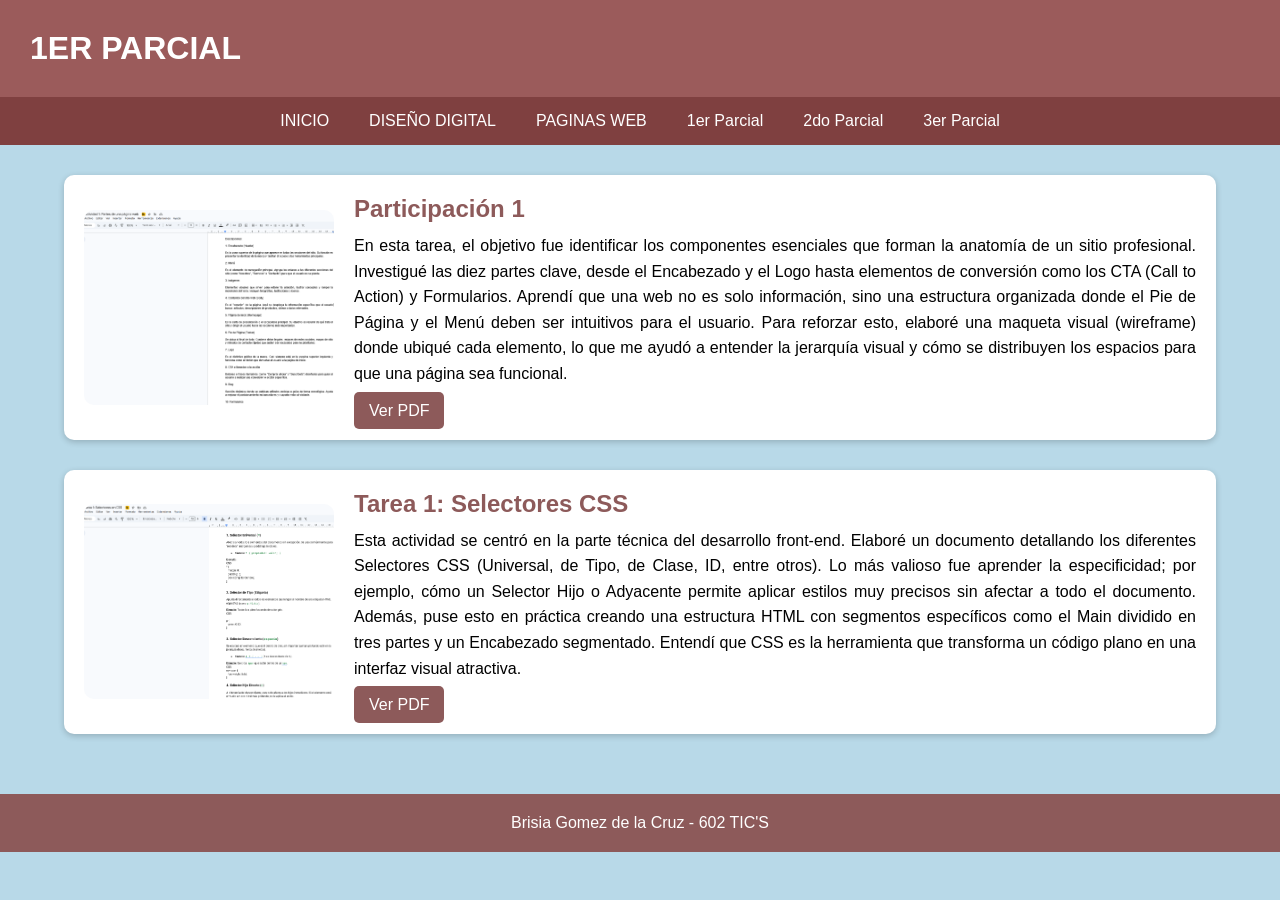
<file: 1er_parcial_pw.html>
<!DOCTYPE html>
<html lang="es">
<head>
    <meta charset="UTF-8">
    <meta name="viewport" content="width=device-width, initial-scale=1.0">
    <title>1er Parcial</title>

    <link rel="stylesheet" href="estilos_web.css">
</head>

<body>

<header>

    <h1>1ER PARCIAL</h1>

</header>

<nav>

    <ul>

        <li><a href="index.html">INICIO</a></li>

        <li><a href="diseno_digital.html">DISEÑO DIGITAL</a></li>

        <li><a href="paginas_web.html">PAGINAS WEB</a></li>

        <li><a href="1er_parcial_pw.html">1er Parcial</a></li>

        <li><a href="2do_parcial_pw.html">2do Parcial</a></li>

        <li><a href="3er_parcial_pw.html">3er Parcial</a></li>

    </ul>

</nav>


<section class="contenedor">

    <div class="actividad">

        <img src="Participacion 1-web.png" alt="Página Web">

        <div class="contenido">

            <h2>Participación 1</h2>

            <p>
                En esta tarea, el objetivo fue identificar los componentes esenciales que forman la anatomía de un sitio profesional.
          Investigué las diez partes clave, desde el Encabezado y el Logo hasta elementos de conversión como los CTA (Call to Action)
          y Formularios. Aprendí que una web no es solo información, sino una estructura organizada donde el Pie de Página y el Menú
          deben ser intuitivos para el usuario. Para reforzar esto, elaboré una maqueta visual (wireframe) donde ubiqué cada elemento,
          lo que me ayudó a entender la jerarquía visual y cómo se distribuyen los espacios para que una página sea funcional.
            </p>

            <a href="Actividad 1_ Partes de una página web.pdf">
                Ver PDF
            </a>

        </div>

    </div>


    <div class="actividad">

        <img src="selectores-css.png" alt="CSS">

        <div class="contenido">

            <h2>Tarea 1: Selectores CSS</h2>

            <p>
                Esta actividad se centró en la parte técnica del desarrollo front-end. Elaboré un documento detallando los diferentes
          Selectores CSS (Universal, de Tipo, de Clase, ID, entre otros). Lo más valioso fue aprender la especificidad; por ejemplo,
          cómo un Selector Hijo o Adyacente permite aplicar estilos muy precisos sin afectar a todo el documento. Además, puse esto en
          práctica creando una estructura HTML con segmentos específicos como el Main dividido en tres partes y un Encabezado segmentado.
          Entendí que CSS es la herramienta que transforma un código plano en una interfaz visual atractiva.
            </p>

            <a href="Tarea 1_ Selectores en CSS.pdf">
                Ver PDF
            </a>

        </div>

    </div>

</section>

<footer>

    <p>
        Brisia Gomez de la Cruz - 602 TIC'S
    </p>

</footer>

</body>
</html>
</file>
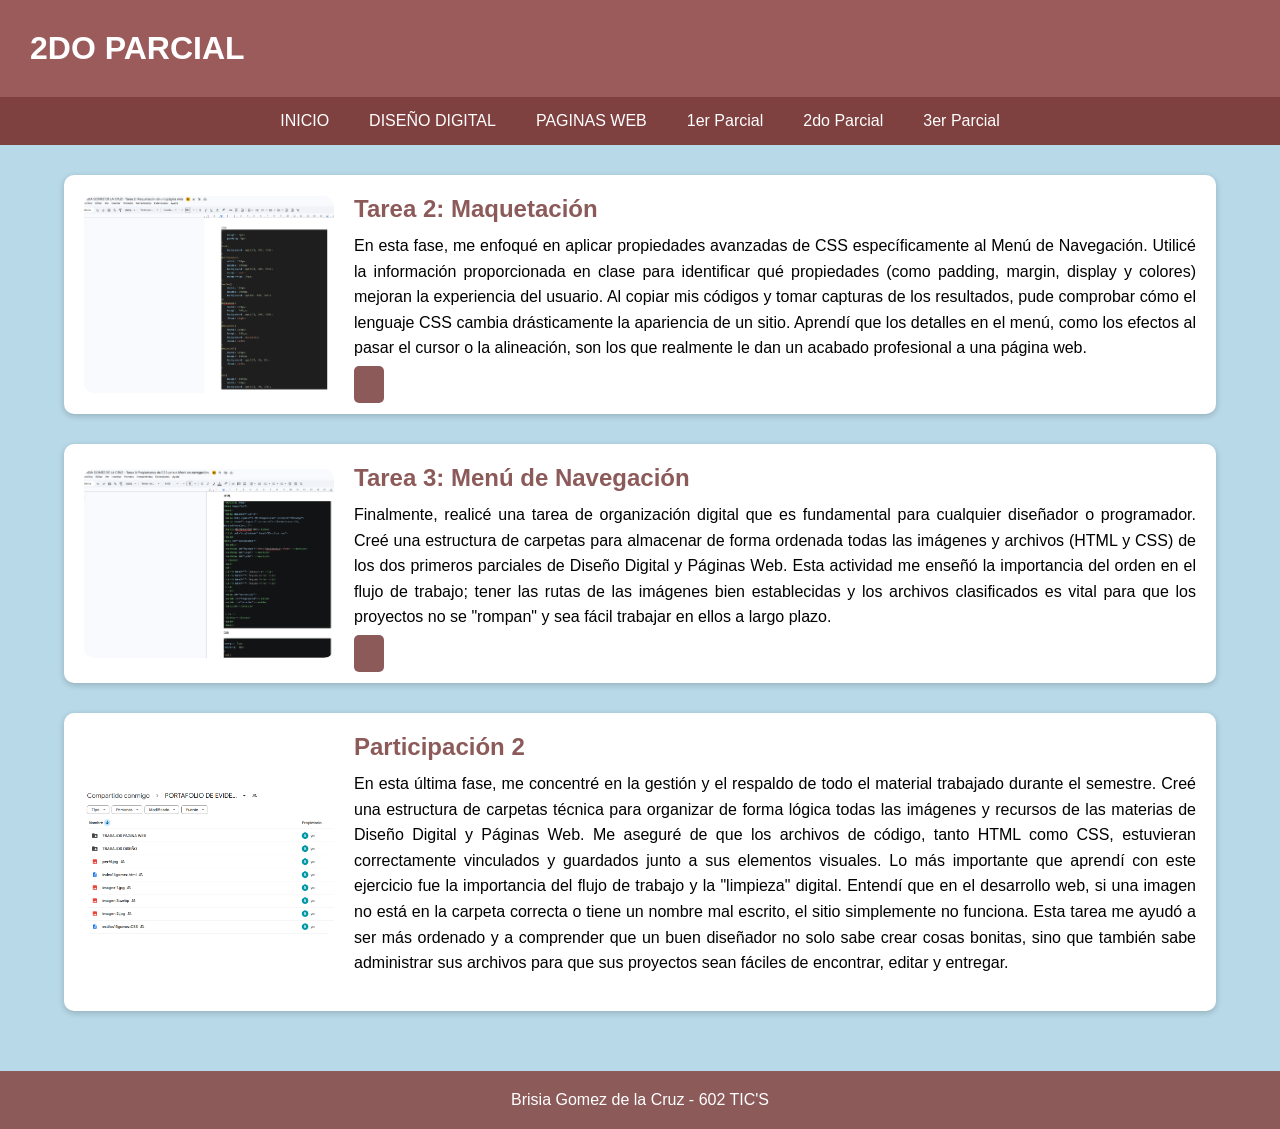
<file: 2do_parcial_pw.html>
<!DOCTYPE html>
<html lang="es">
<head>
    <meta charset="UTF-8">
    <meta name="viewport" content="width=device-width, initial-scale=1.0">
    <title>2do Parcial</title>

    <link rel="stylesheet" href="estilos_web.css">
</head>

<body>

<header>

    <h1>2DO PARCIAL</h1>

</header>

<nav>

    <ul>

        <li><a href="index.html">INICIO</a></li>

        <li><a href="diseno_digital.html">DISEÑO DIGITAL</a></li>

        <li><a href="paginas_web.html">PAGINAS WEB</a></li>

        <li><a href="1er_parcial_pw.html">1er Parcial</a></li>

        <li><a href="2do_parcial_pw.html">2do Parcial</a></li>

        <li><a href="3er_parcial_pw.html">3er Parcial</a></li>

    </ul>

</nav>


<section class="contenedor">


    <div class="actividad">

        <img src="tarea2-maquetacion.png" alt="Maquetación">

        <div class="contenido">

            <h2>Tarea 2: Maquetación</h2>

            <p>
                En esta fase, me enfoqué en aplicar propiedades avanzadas de CSS específicamente al Menú de Navegación. Utilicé la información
          proporcionada en clase para identificar qué propiedades (como padding, margin, display y colores) mejoran la experiencia del usuario.
          Al copiar mis códigos y tomar capturas de los resultados, pude comprobar cómo el lenguaje CSS cambia drásticamente la apariencia de un
          sitio. Aprendí que los detalles en el menú, como los efectos al pasar el cursor o la alineación, son los que realmente le dan un acabado
          profesional a una página web.
            </p>

            <a href="BRISIA GOMEZ DE LA CRUZ - Tarea 2_ Maquetación de una página web.pdf">
        
            </a>

        </div>

    </div>

    <div class="actividad">

        <img src="tarea3-propiedadesdecss.png" alt="Menú">

        <div class="contenido">

            <h2>Tarea 3: Menú de Navegación</h2>

            <p>
                Finalmente, realicé una tarea de organización digital que es fundamental para cualquier diseñador o programador. Creé una estructura de carpetas
          para almacenar de forma ordenada todas las imágenes y archivos (HTML y CSS) de los dos primeros parciales de Diseño Digital y Páginas Web. Esta actividad
          me enseñó la importancia del orden en el flujo de trabajo; tener las rutas de las imágenes bien establecidas y los archivos clasificados es vital para que
          los proyectos no se "rompan" y sea fácil trabajar en ellos a largo plazo.
            </p>

            <a href="BRISIA GOMEZ DE LA CRUZ - Tarea 3_ Propiedades de CSS para el Menú de navegación..pdf">
               
            </a>

        </div>

    </div>


    <div class="actividad">

        <img src="participacion2-web.png" alt="Portafolio">

        <div class="contenido">

            <h2>Participación 2</h2>

            <p>
                En esta última fase, me concentré en la gestión y el respaldo de todo el material trabajado durante el semestre. Creé una estructura de carpetas
          técnica para organizar de forma lógica todas las imágenes y recursos de las materias de Diseño Digital y Páginas Web. Me aseguré de que los archivos
          de código, tanto HTML como CSS, estuvieran correctamente vinculados y guardados junto a sus elementos visuales.

         Lo más importante que aprendí con este ejercicio fue la importancia del flujo de trabajo y la "limpieza" digital. Entendí que en el desarrollo web, si una
         imagen no está en la carpeta correcta o tiene un nombre mal escrito, el sitio simplemente no funciona. Esta tarea me ayudó a ser más ordenado y a comprender
         que un buen diseñador no solo sabe crear cosas bonitas, sino que también sabe administrar sus archivos para que sus proyectos sean fáciles de encontrar, editar
         y entregar.
            </p>

        </div>

    </div>

</section>

<footer>

    <p>
        Brisia Gomez de la Cruz - 602 TIC'S
    </p>

</footer>

</body>
</html>
</file>
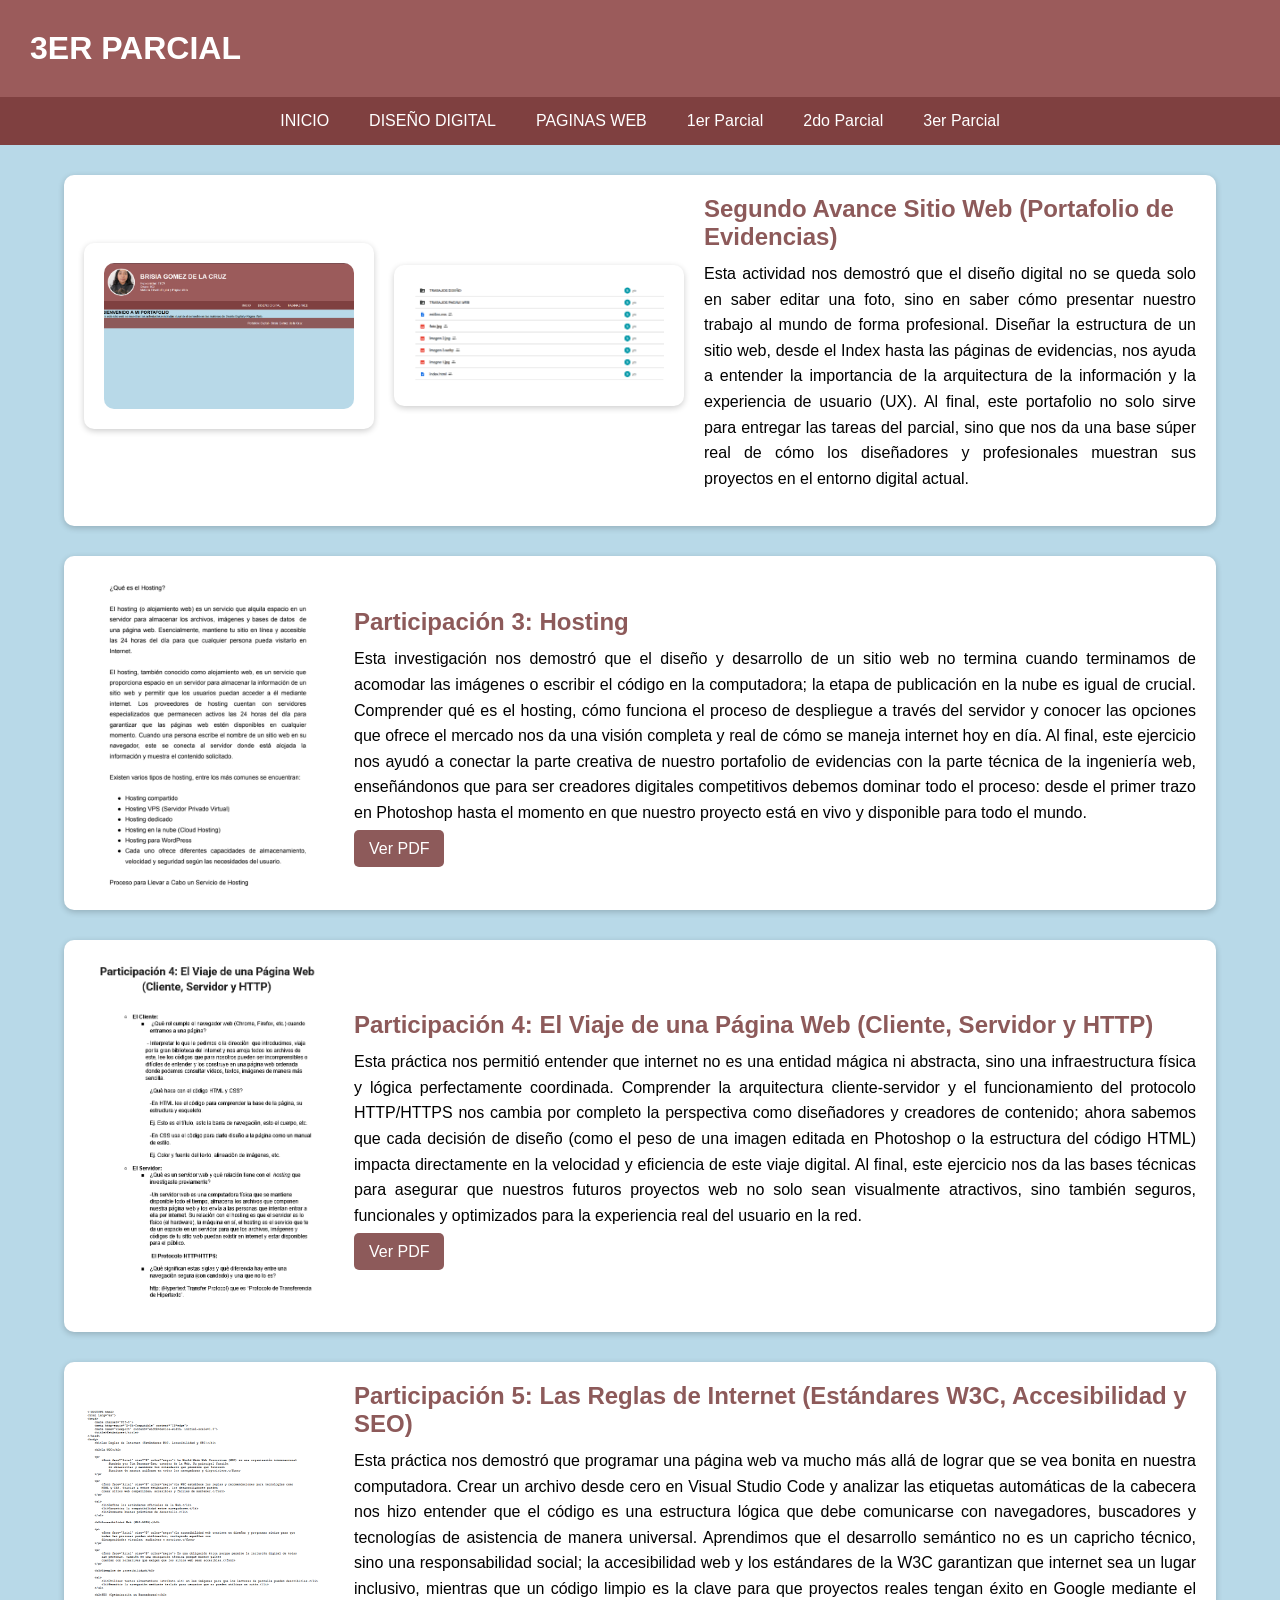
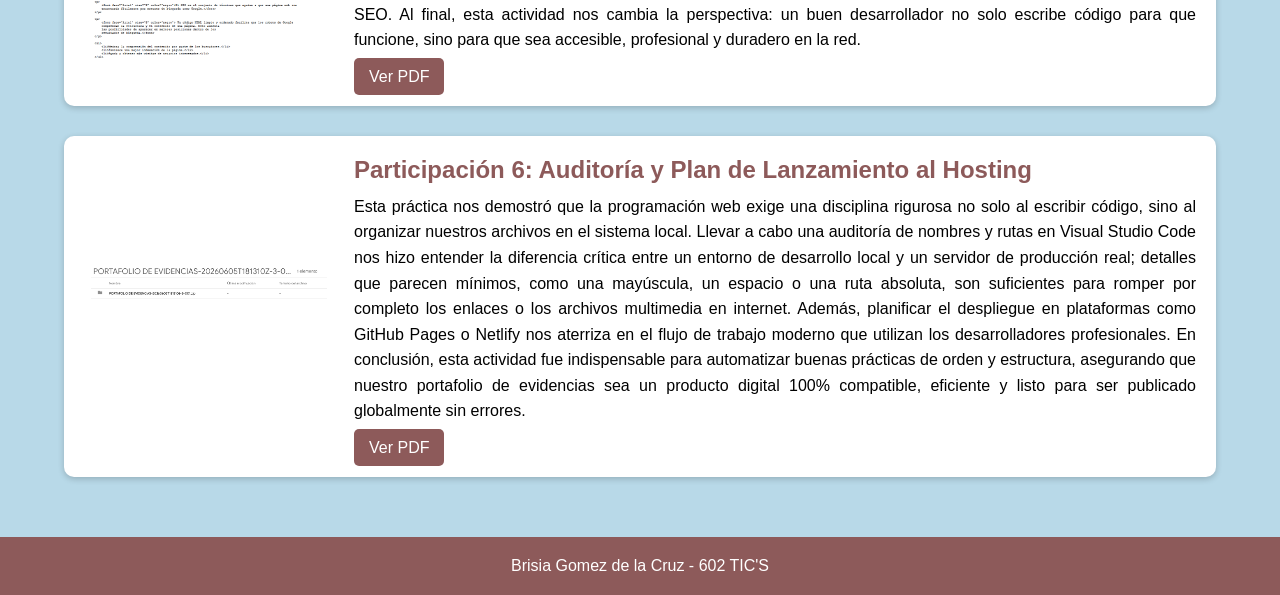
<file: 3er_parcial_pw.html>
<!DOCTYPE html>
<html lang="es">
<head>
    <meta charset="UTF-8">
    <meta name="viewport" content="width=device-width, initial-scale=1.0">
    <title>1er Parcial</title>

    <link rel="stylesheet" href="estilos_web.css">
</head>

<body>

<header>

    <h1>3ER PARCIAL</h1>

</header>

<nav>

    <ul>

        <li><a href="index.html">INICIO</a></li>

        <li><a href="diseno_digital.html">DISEÑO DIGITAL</a></li>

        <li><a href="paginas_web.html">PAGINAS WEB</a></li>

        <li><a href="1er_parcial_pw.html">1er Parcial</a></li>

        <li><a href="2do_parcial_pw.html">2do Parcial</a></li>

        <li><a href="3er_parcial_pw.html">3er Parcial</a></li>

    </ul>

</nav>


<section class="contenedor">

    <div class="actividad">

         <div class="actividad">

        <img src="2do Avance pagina web.png" alt=" Segundo avance-Página Web">

        </div> 

        <div class="actividad">

         <img src="2do avance 2.png" alt="Segundo avance-Página Web">

        </div> 

        <div class="contenido">

            <h2>Segundo Avance Sitio Web (Portafolio de Evidencias)</h2>

            <p>
                Esta actividad nos demostró que el diseño digital no se queda solo en saber editar una foto, sino en saber cómo presentar nuestro
                trabajo al mundo de forma profesional. Diseñar la estructura de un sitio web, desde el Index hasta las páginas de evidencias, nos
                ayuda a entender la importancia de la arquitectura de la información y la experiencia de usuario (UX). Al final, este portafolio no
                solo sirve para entregar las tareas del parcial, sino que nos da una base súper real de cómo los diseñadores y profesionales muestran 
                sus proyectos en el entorno digital actual.
            </p>


        </div>

    </div>


    <div class="actividad">

        <img src="Hosting.png" alt="Hosting">

        <div class="contenido">

            <h2>Participación 3: Hosting</h2>

            <p>
                Esta investigación nos demostró que el diseño y desarrollo de un sitio web no termina cuando terminamos de acomodar las imágenes o
                escribir el código en la computadora; la etapa de publicación en la nube es igual de crucial. Comprender qué es el hosting, cómo funciona
                el proceso de despliegue a través del servidor y conocer las opciones que ofrece el mercado nos da una visión completa y real de cómo se
                maneja internet hoy en día. Al final, este ejercicio nos ayudó a conectar la parte creativa de nuestro portafolio de evidencias con la parte
                técnica de la ingeniería web, enseñándonos que para ser creadores digitales competitivos debemos dominar todo el proceso:
                desde el primer trazo en Photoshop hasta el momento en que nuestro proyecto está en vivo y disponible para todo el mundo.
            </p>

            <a href="Participación 3- Hosting.pdf">
                Ver PDF
            </a>

        </div>

    </div>

    <div class="actividad">

        <img src="Participacion 4. viaje de una pagina.png" alt="Viaje de una pagina">

        <div class="contenido">

            <h2>Participación 4: El Viaje de una Página Web (Cliente, Servidor y HTTP)</h2>

            <p>
                Esta práctica nos permitió entender que internet no es una entidad mágica ni abstracta, sino una infraestructura física
                y lógica perfectamente coordinada. Comprender la arquitectura cliente-servidor y el funcionamiento del protocolo HTTP/HTTPS 
                nos cambia por completo la perspectiva como diseñadores y creadores de contenido; ahora sabemos que cada decisión de diseño 
                (como el peso de una imagen editada en Photoshop o la estructura del código HTML) impacta directamente en la velocidad y eficiencia 
                de este viaje digital. Al final, este ejercicio nos da las bases técnicas para asegurar que nuestros futuros proyectos web no 
                solo sean visualmente atractivos, sino también seguros, funcionales y optimizados para la experiencia real del usuario en la red.
            </p>

            <a href="BRISIA GOMEZ DE LA CRUZ - Participación 4_ El Viaje de una Página Web (Cliente, Servidor y HTTP).pdf">
                Ver PDF
            </a>

        </div>

    </div>

    <div class="actividad">

        <img src="Estandares.png" alt="Estandares">

        <div class="contenido">

            <h2>Participación 5: Las Reglas de Internet (Estándares W3C, Accesibilidad y SEO)</h2>

            <p>
                Esta práctica nos demostró que programar una página web va mucho más allá de lograr que se vea bonita en nuestra computadora. 
                Crear un archivo desde cero en Visual Studio Code y analizar las etiquetas automáticas de la cabecera nos hizo entender que el 
                código es una estructura lógica que debe comunicarse con navegadores, buscadores y tecnologías de asistencia de manera universal. 
                Aprendimos que el desarrollo semántico no es un capricho técnico, sino una responsabilidad social; la accesibilidad web y los estándares 
                de la W3C garantizan que internet sea un lugar inclusivo, mientras que un código limpio es la clave para que proyectos reales tengan éxito 
                en Google mediante el SEO. Al final, esta actividad nos cambia la perspectiva: un buen desarrollador no solo escribe código para que
                funcione, sino para que sea accesible, profesional y duradero en la red.

            </p>

            <a href="Estándares - estandares.pdf">
                Ver PDF
            </a>

        </div>

    </div>

    <div class="actividad">

        <img src="Auditoria 1.png" alt="Auditoria">

        <div class="contenido">

            <h2>Participación 6: Auditoría y Plan de Lanzamiento al Hosting</h2>

            <p>
                Esta práctica nos demostró que la programación web exige una disciplina rigurosa no solo al escribir código, sino al organizar nuestros archivos en el sistema local. 
                Llevar a cabo una auditoría de nombres y rutas en Visual Studio Code nos hizo entender la diferencia crítica entre un entorno de desarrollo local y un servidor 
                de producción real; detalles que parecen mínimos, como una mayúscula, un espacio o una ruta absoluta, son suficientes para romper por completo los enlaces o los 
                archivos multimedia en internet. Además, planificar el despliegue en plataformas como GitHub Pages o Netlify nos aterriza en el flujo de trabajo moderno que utilizan 
                los desarrolladores profesionales. En conclusión, esta actividad fue indispensable para automatizar buenas prácticas de orden y estructura, asegurando que nuestro
                portafolio de evidencias sea un producto digital 100% compatible, eficiente y listo para ser publicado globalmente sin errores.
                
            </p>

            <a href="BRISIA GOMEZ DE LA CRUZ - Participación 6_ Auditoría y Plan de Lanzamiento al Hosting.pdf">
                Ver PDF
            </a>

        </div>

    </div>


</section>

<footer>

    <p>
        Brisia Gomez de la Cruz - 602 TIC'S
    </p>

</footer>

</body>
</html>
</file>
<file: estilos_web.css>
*{
    margin:0;
    padding:0;
    box-sizing:border-box;
}

body{
    font-family: Arial, Helvetica, sans-serif;
    background:#b8d9e8;
    color:#000;
}

header{
    background:#9b5b5b;
    color:white;
    padding:30px;
}

.contenedor-header{
    display:flex;
    align-items:center;
    gap:30px;
}

.foto-perfil{
    width:150px;
    height:150px;
    border-radius:50%;
    border:5px solid white;
    object-fit:cover;
}

.datos h1{
    font-size:35px;
    margin-bottom:10px;
}

nav{
    background:#7f4040;
}

nav ul{
    display:flex;
    justify-content:center;
    list-style:none;
    flex-wrap:wrap;
}

nav ul li a{
    display:block;
    padding:15px 20px;
    color:white;
    text-decoration:none;
    transition:0.3s;
}

nav ul li a:hover{
    background:#d9b26f;
    color:black;
}


.contenedor{
    width:90%;
    margin:auto;
    padding:30px 0;
}


.parcial{
    background:white;
    margin-bottom:30px;
    padding:40px;
    border-radius:10px;
    text-align:center;
    box-shadow:0 2px 6px rgba(0,0,0,0.2);
}

.parcial a{
    text-decoration:none;
    color:#8d5a5a;
    font-size:35px;
    font-weight:bold;
}


.actividad{
    background:white;
    margin-bottom:30px;
    padding:20px;
    border-radius:10px;
    display:flex;
    gap:20px;
    align-items:center;
    box-shadow:0 2px 6px rgba(0,0,0,0.2);
}

.actividad img{
    width:250px;
    border-radius:10px;
}

.contenido{
    flex:1;
}

.contenido h2{
    color:#8d5a5a;
    margin-bottom:10px;
}

.contenido p{
    margin-bottom:15px;
    text-align:justify;
    line-height:1.6;
}

.contenido a{
    background:#8d5a5a;
    color:white;
    text-decoration:none;
    padding:10px 15px;
    border-radius:5px;
}

.contenido a:hover{
    background:#d6b06d;
    color:black;
}



footer{
    background:#8d5a5a;
    color:white;
    text-align:center;
    padding:20px;
}


@media(max-width:768px){

    .actividad{
        flex-direction:column;
        text-align:center;
    }

    .actividad img{
        width:100%;
    }

}
</file>
